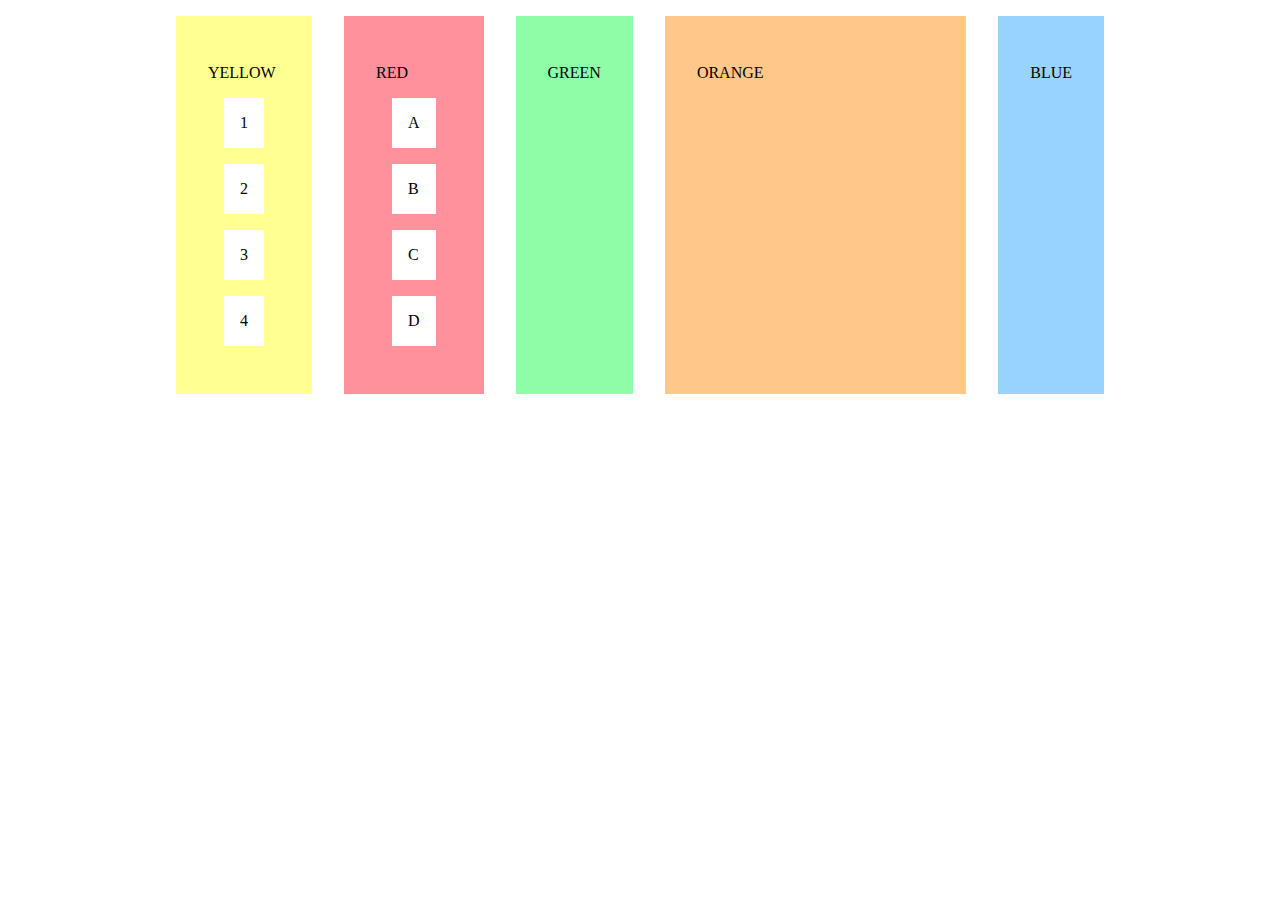
<file: Flexbox Properties/index.html>
<!DOCTYPE html>
<html lang="en">

<head>
  <meta charset="UTF-8">
  <meta http-equiv="X-UA-Compatible" content="IE=edge">
  <meta name="viewport" content="width=device-width, initial-scale=1.0">
  <title>Blocks</title>
  <link rel="stylesheet" href="start.css">
  <link rel="stylesheet" href="style.css">
</head>

<body>
  <section id="green">
    <p>GREEN</p>
  </section>
  <section id="yellow">
    <p>YELLOW</p>
    <ul>
      <li>1</li>
      <li>2</li>
      <li>3</li>
      <li>4</li>
    </ul>
  </section>
  <section id="orange">
    <p>ORANGE</p>
  </section>
  <section id="red">
    <p>RED</p>
    <ul>
      <li>A</li>
      <li>B</li>
      <li>C</li>
      <li>D</li>
    </ul>
  </section>
  <section id="blue">
    <p>BLUE</p>
  </section>
</body>

</html>
</file>
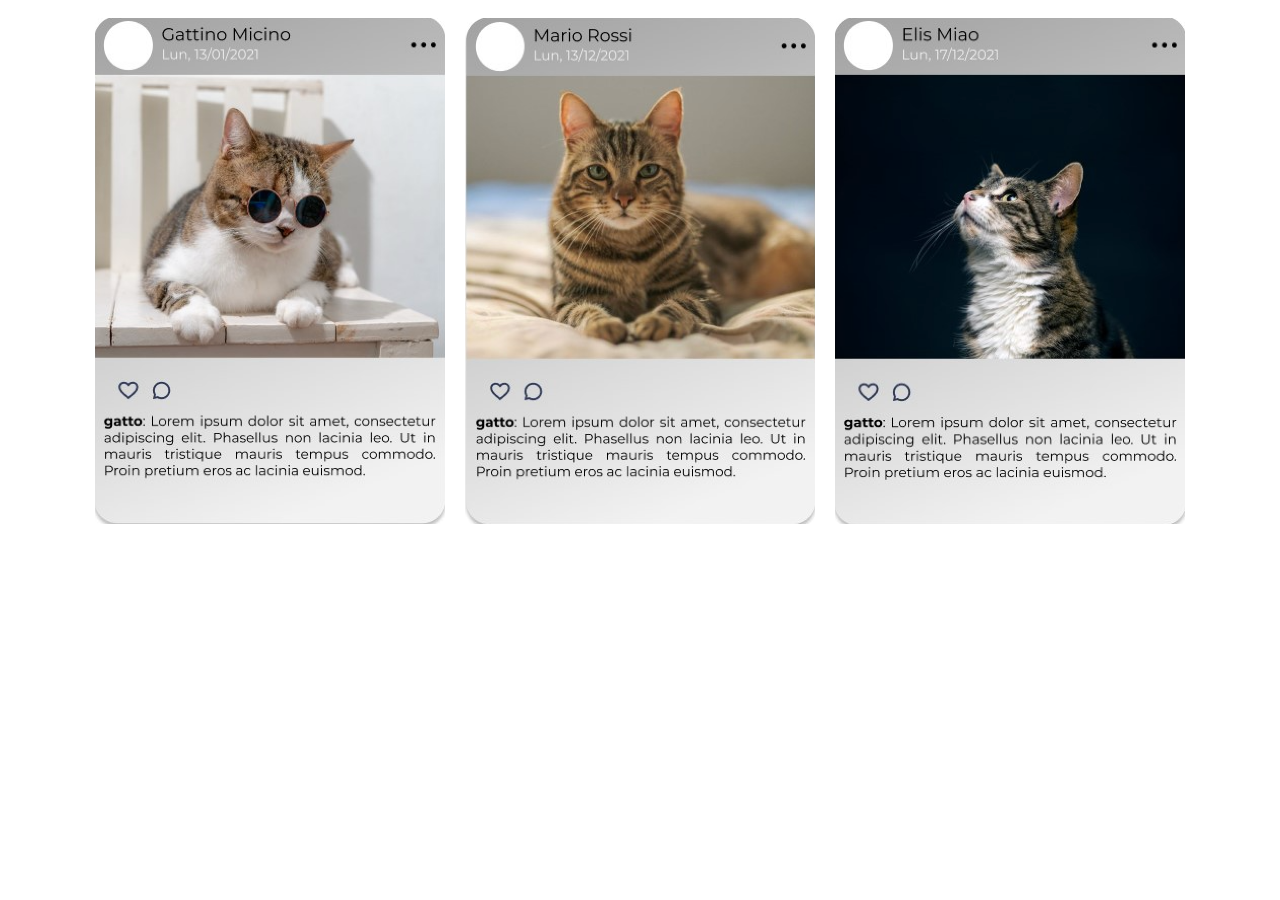
<file: Media Queries/index.html>
<!DOCTYPE html>
<html lang="en">
<head>
    <meta charset="UTF-8">
    <meta http-equiv="X-UA-Compatible" content="IE=edge">
    <meta name="viewport" content="width=device-width, initial-scale=1.0">
    <title>Media Queries</title>
    <link rel="stylesheet" href="style.css">
</head>
<body>
    <main>
        <img src="gattino_micino.png" alt="Gattino Micino">
        <img src="mario_rossi.png" alt="Mario Rossi">
        <img src="elis_miao.png" alt="Elis Miao">
    </main>
</body>
</html>
</file>
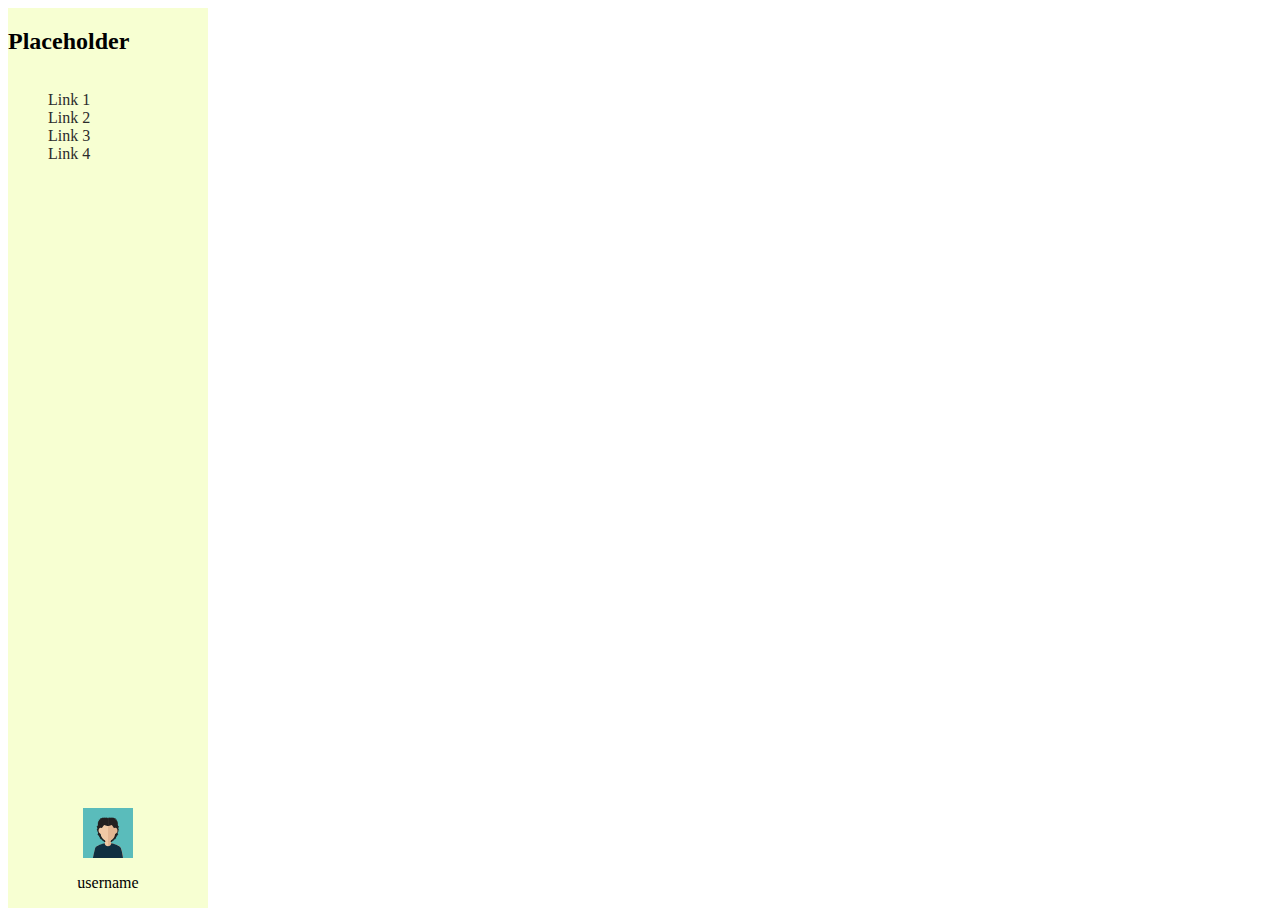
<file: Flexbox/start/index.html>
<!DOCTYPE html>
<html lang="en">
<head>
  <meta charset="UTF-8">
  <meta http-equiv="X-UA-Compatible" content="IE=edge">
  <meta name="viewport" content="width=device-width, initial-scale=1.0">
  <title>CSS Exercise</title>
  <link rel="stylesheet" href="style.css">
</head>
<body>
  <aside>
    <div class="sidebar">
      <h2>Placeholder</h2>
      <nav>
        <ul>
          <li><a href="#">Link 1</a></li>
          <li><a href="#">Link 2</a></li>
          <li><a href="#">Link 3</a></li>
          <li><a href="#">Link 4</a></li>
        </ul>
      </nav>
      <div class="user">
        <img src="avatar.svg" alt="avatar">
        <p>username</p>
      </div>
    </div>
  </aside>
</body>
</html>
</file>
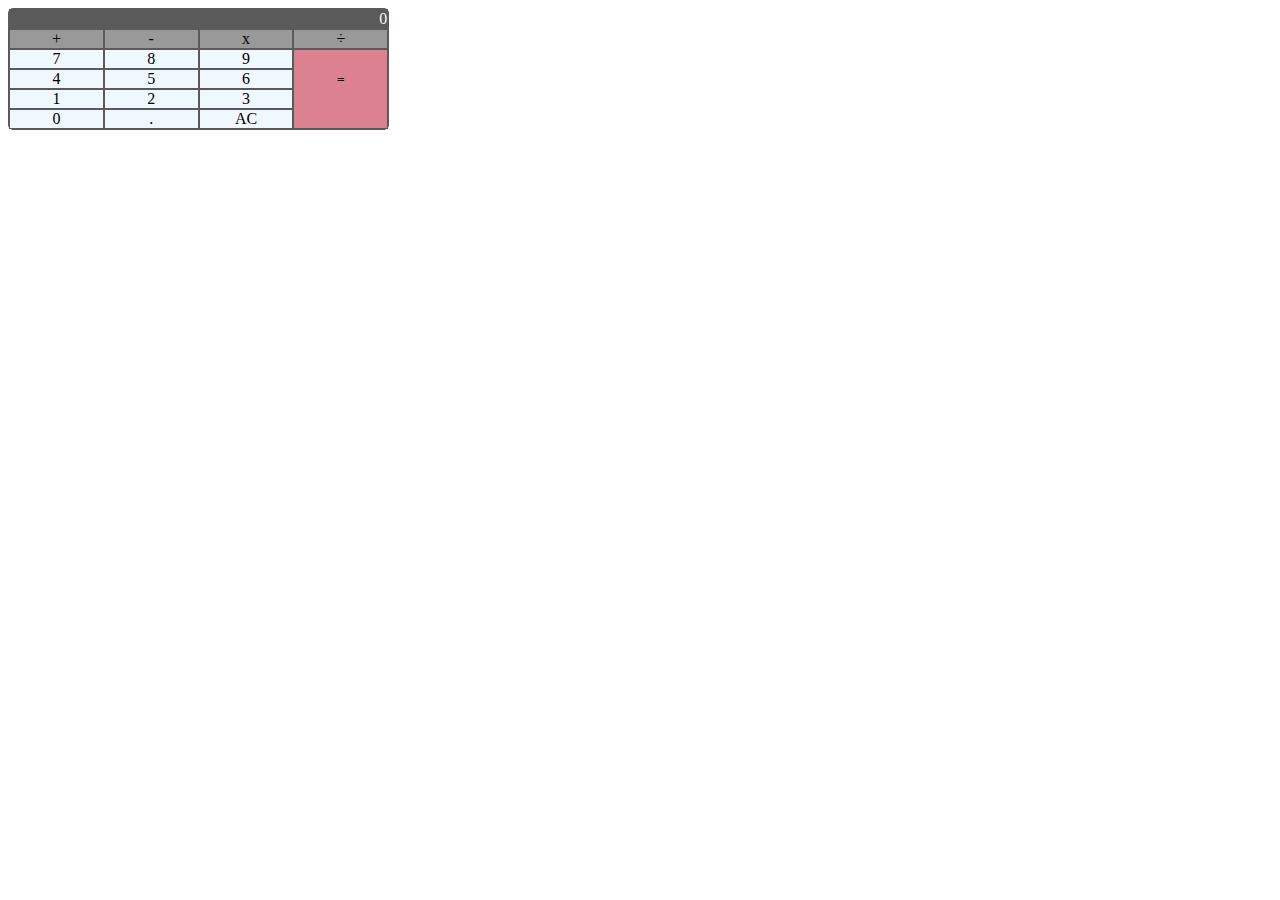
<file: Grid/start/index.html>
<!DOCTYPE html>
<html lang="en">
<head>
    <meta charset="UTF-8">
    <meta http-equiv="X-UA-Compatible" content="IE=edge">
    <meta name="viewport" content="width=device-width, initial-scale=1.0">
    <title>Grid</title>
    <link rel="stylesheet" href="style.css">
</head>
<body>
    <main>
        <div class="calculator">
            <section class="column1_row3">
                <div id="result">0</div>
                <section class="column4_row1">
                    <div>+</div>
                    <div>-</div>
                    <div>x</div>
                    <div>÷</div>
                </section>
                <section class="column2_row1">
                    <section class="column3_row4">
                        <div>7</div>
                        <div>8</div>
                        <div>9</div>
                        <div>4</div>
                        <div>5</div>
                        <div>6</div>
                        <div>1</div>
                        <div>2</div>
                        <div>3</div>
                        <div>0</div>
                        <div>.</div>
                        <div>AC</div>
                    </section>
                    <div><h5>=</h5></div>
                </section>
            </section>
        </div>
    </main>
</body>
</html>
</file>
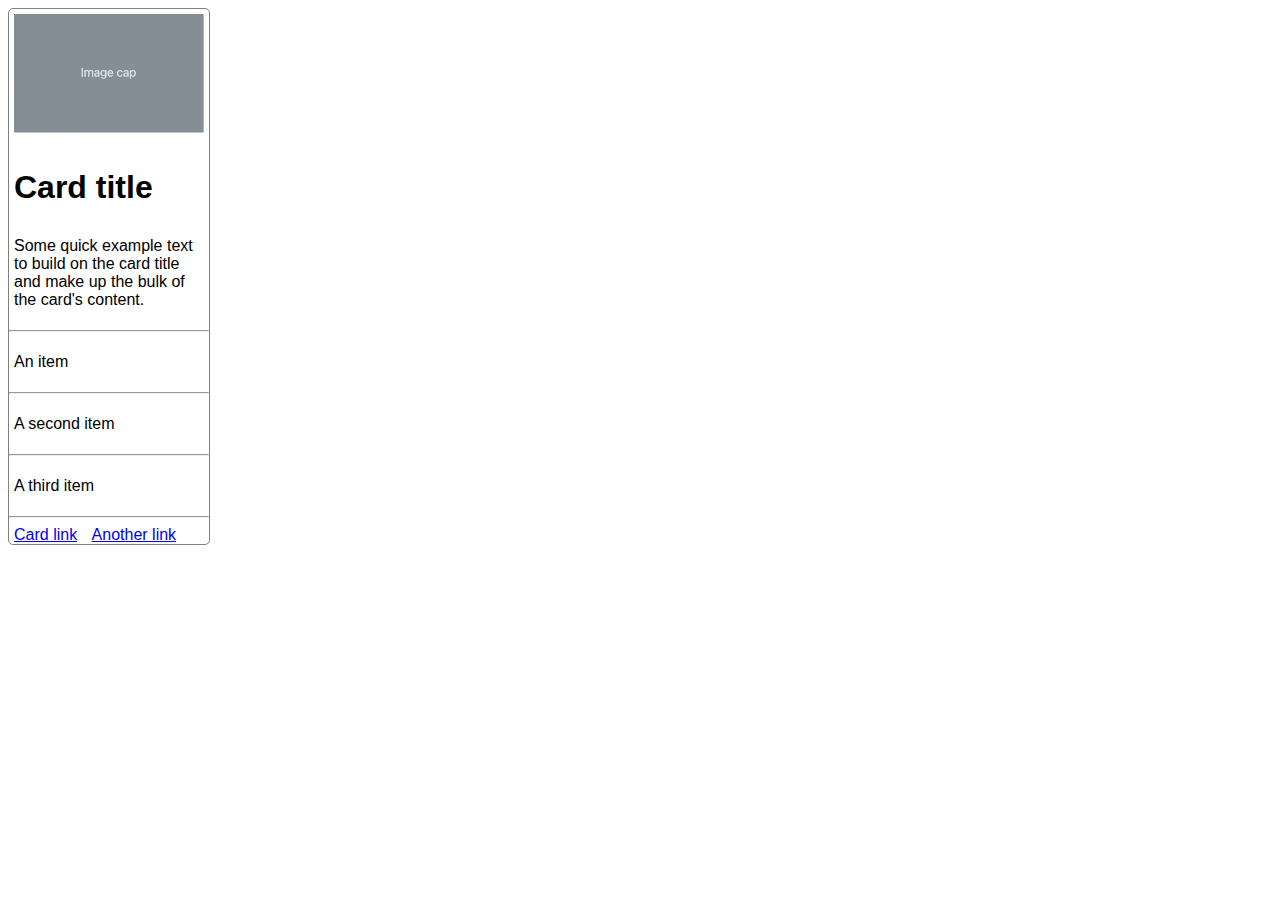
<file: Card/Card.html>
<!DOCTYPE html>
<html lang="en">
<head>
    <meta charset="UTF-8">
    <meta http-equiv="X-UA-Compatible" content="IE=edge">
    <meta name="viewport" content="width=device-width, initial-scale=1.0">
    <title>Card</title>
    <link rel="stylesheet"  href="style.css">
</head>
<body>
    <article>
        <img src="image_cap.PNG" alt="card examples"> 
        <h1>Card title</h1>
        <p>Some quick example text to build on the card title and make up the bulk of the card's content.</p>
        <hr>
        <p>An item</p>
        <hr>
        <p>A second item</p>
        <hr>
        <p>A third item</p>
        <hr>
        <a href="card2.html">Card link</a>
        <a href="another.html">Another link</a>
    </article>
</body>
</html>
</file>
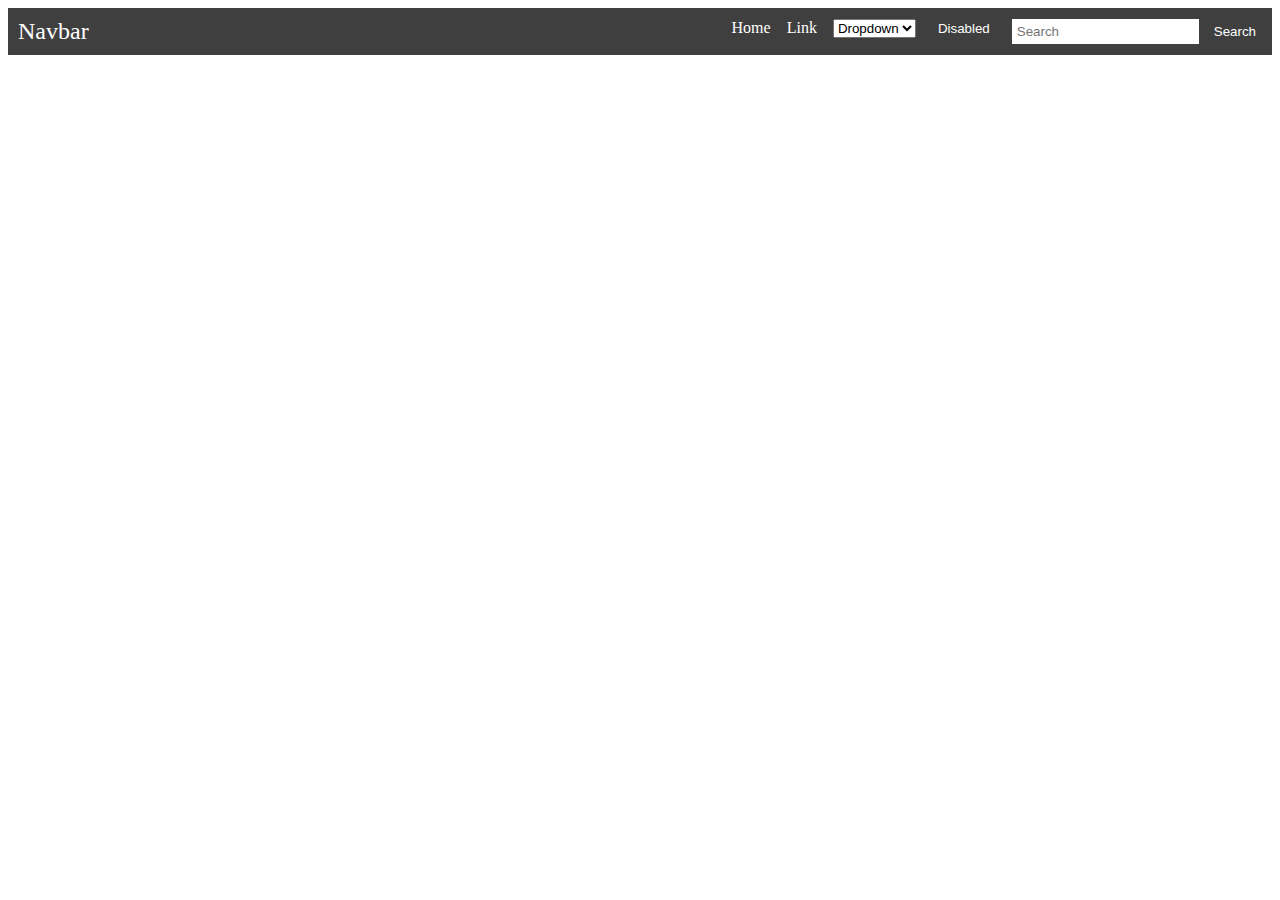
<file: Nav/Navbar.html>
<!DOCTYPE html>
<html lang="en">
<head>
    <meta charset="UTF-8">
    <meta name="viewport" content="width=device-width, initial-scale=1.0">
    <title>Navbar</title>
    <link rel="stylesheet" href="style.css">
</head>
<body>
    <nav>
        <div class="nav-logo">Navbar</div>
        <div class="hamburger-menu">Hamburger Menu</div>
        <ul>
            <li><a href="home.html">Home</a></li>
            <li><a href="link.html">Link</a></li>
            <li>
                <select>
                    <option value="1">Dropdown</option>
                    <option value="2">1</option>
                    <option value="3">2</option>
                    <option value="4">3</option>
                </select>
            </li>
            <li><button disabled>Disabled</button></li>
            <li>
                <input type="text" placeholder="Search">
                <button class="hover">Search</button>
            </li>
        </ul>
    </nav>
</body>
</html>
</file>
<file: Flexbox Properties/start.css>
body {
    display: flex;
}

#yellow {
    order: -1;
}

#red {
    order:-1;
}
/* I don't know why red moves by 2. */

#orange {
    flex: 2;
}
</file>
<file: Flexbox Properties/style.css>
body {
  width: 60em;
  margin: 0 auto;
}

section {
  padding: 2em;
  margin: 1em;
}

#green {
  background-color: #8ffda7;
}

#orange {
  background-color: #ffc788;
}

#yellow {
  background-color: #ffff92;
}

#red {
  background-color: #ff919c;
}

#blue {
  background-color: #98d2ff;
}

ul {
  padding: 0;
}

li {
  background-color: white;
  padding: 1em;
  display: block;
  margin: 1em;
}
</file>
<file: Media Queries/style.css>
img {
    width: 350px;
    height: auto;
    padding: 10px;
}
main{
    display: flex;
    justify-content: center;
}
@media screen and (max-width:375px) {
    main {
        display: flex;
        flex-direction: column;
    }
}
@media screen and (min-width:376px) and (max-width:768px) {
    main {
        display: grid;
        grid-template-columns: repeat(auto-fit, minmax(350px, 1fr));
    }
}
</file>
<file: Flexbox/start/style.css>
.sidebar {
  background-color: rgb(247, 255, 210);
  width: 200px;
  min-height: 100vh;
  display: flex;
  flex-direction: column;
}

ul > li {
  list-style-type: none;
  flex: 1;
}

ul li a {
  text-decoration: none;
}

li > a {
  color: #2b2b2b;
}

li > a:hover {
  color: #2b2bb2;
  transition: all 0.3s;
}

.sidebar .user {
  display: flex;
  flex-direction: column;
  align-items: center;
  justify-content: flex-end;
  flex: 1;
}

img {
  width: 50px;
  height: 50px;
}
</file>
<file: Grid/start/style.css>
.calculator {
    max-width: 30%;
    border-radius: 5px;
}

div{
    border: 1px solid rgb(90, 90, 90);
    text-align: center;
}
.column1_row3 {
    background-color: rgb(90, 90, 90);
    display: grid;
    grid-template-rows:1fr 1fr 4fr;
}

.column4_row1 {
    background-color: rgb(153, 153, 153);
    display: grid;
    grid-template-columns:repeat(4, 1fr);

}

.column2_row1 {
    background-color: rgb(219, 129, 144);
    display: grid;
    align-content: center;
    grid-template-columns:3fr 1fr;
}

.column3_row4 {
    background-color: aliceblue;
    display: grid;
    grid-template-columns: repeat(3, 1fr);
    grid-template-rows: repeat(4, 1fr);
}

#result {
    color: aliceblue;
    justify-self: end;    
}

h5 {
    justify-self: center;
    align-self: center;
}
</file>
<file: Card/style.css>
img{
    width: 95%;
    height:50%;
    padding: 5px 5px;
}

body{
    font-family: Arial, Helvetica, sans-serif;
}

article {
    border: 1px solid grey;
    width: 200px;
    border-radius: 5px;
}

h1, p, a {
    padding: 5px;
}
</file>
<file: Nav/style.css>
nav {
  background-color: rgb(63, 63, 63);
  color: white;
  display: flex;
  justify-content: space-between;
  align-items: center;
  padding: 10px;
}

.nav-logo {
  font-size: 1.5rem;
}

ul {
  display: flex;
  list-style-type: none;
  margin: 0;
  padding: 0;
}

li {
  margin-right: 1rem;
}

li:last-child {
  margin-right: 0;
}

a {
  color: white;
  text-decoration: none;
}

button {
  background-color: rgb(63, 63, 63);
  color: white;
  border: none;
  cursor: pointer;
}

.hover:hover {
  background-color: green;
  color: white;
}

input[type="text"] {
  border: none;
  padding: 5px;
  margin-right: 5px;
}

@media screen and (max-width: 768px) {
  ul {
    display: none;
  }
  .hamburger-menu {
    display: block;
  }
}
@media screen and (min-width: 768px) {
  .hamburger-menu {
    display: none;
  }
}
</file>
